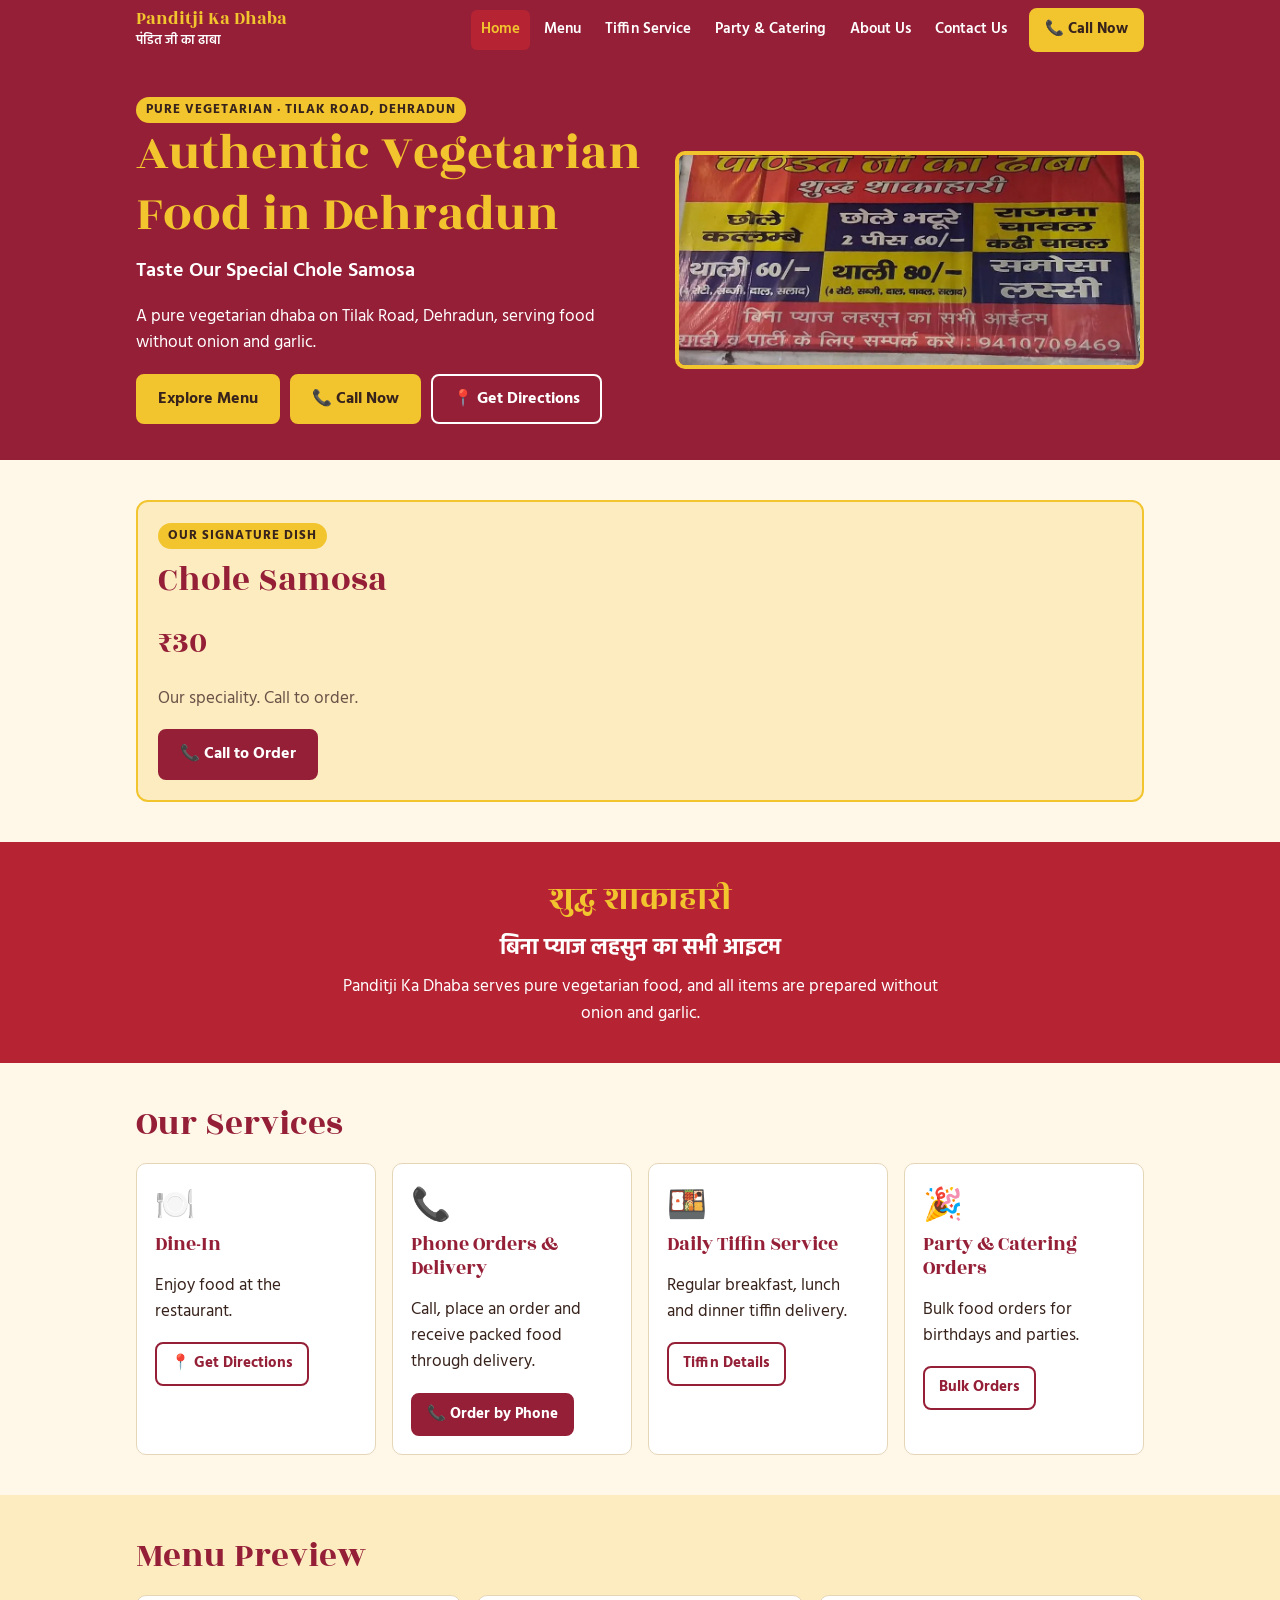
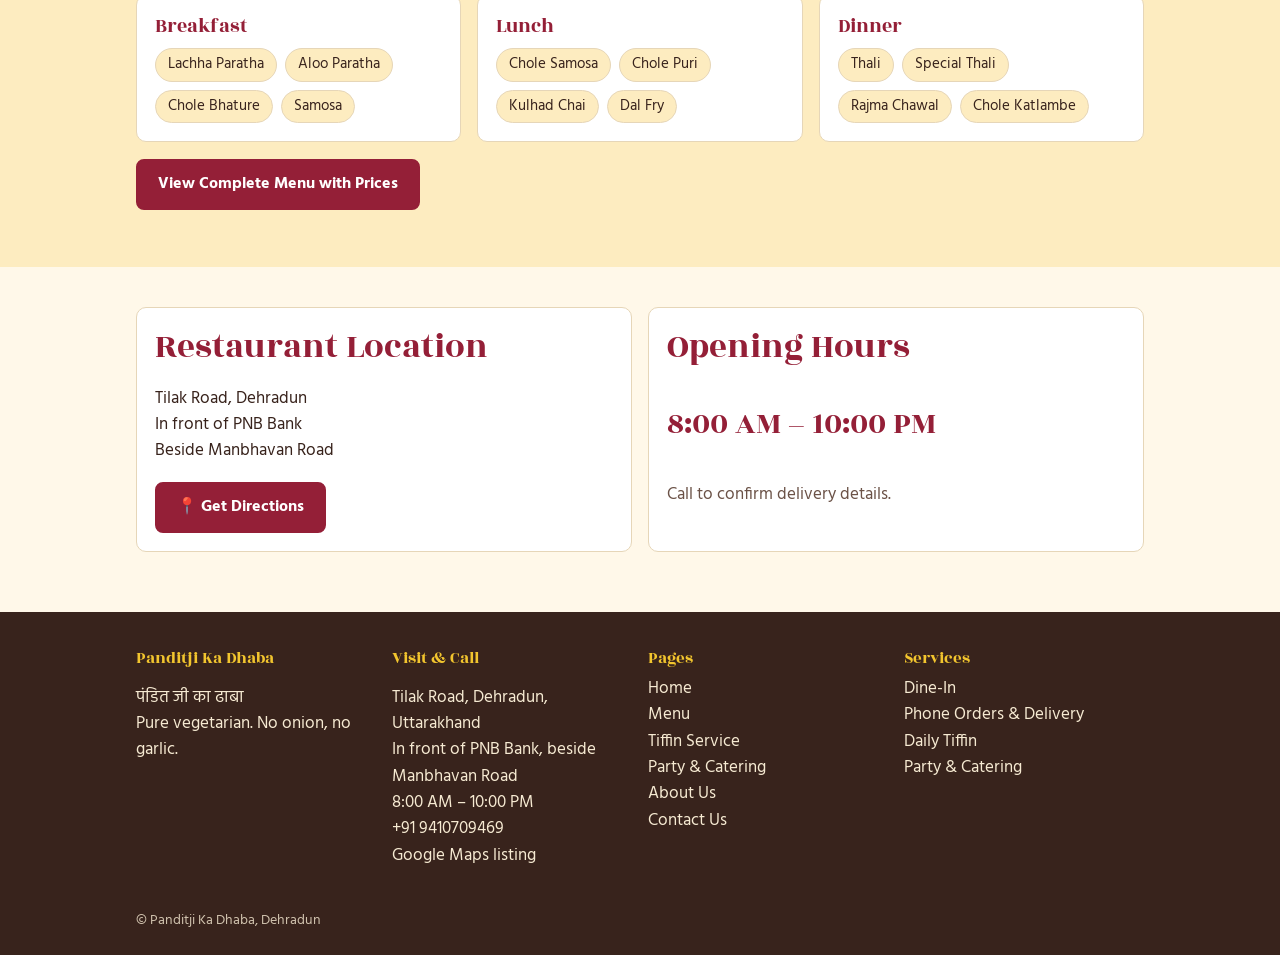
<file: index.html>
<!doctype html>
<html lang="en"><head><meta charset="utf-8">
<meta name="viewport" content="width=device-width, initial-scale=1">
<title>Panditji Ka Dhaba Dehradun – Chole Samosa & Pure Veg Food, Tilak Road</title>
<meta name="description" content="Pure vegetarian dhaba on Tilak Road, Dehradun. Chole Samosa, no onion no garlic, dine-in, phone orders and delivery.">
<link rel="canonical" href="https://YOUR-DOMAIN/">
<link rel="icon" href="favicon.svg" type="image/svg+xml">
<meta property="og:type" content="website"><meta property="og:site_name" content="Panditji Ka Dhaba"><meta property="og:title" content="Panditji Ka Dhaba Dehradun – Chole Samosa & Pure Veg Food, Tilak Road"><meta property="og:description" content="Pure vegetarian dhaba on Tilak Road, Dehradun. Chole Samosa, no onion no garlic, dine-in, phone orders and delivery."><meta property="og:url" content="https://YOUR-DOMAIN/"><meta property="og:image" content="https://YOUR-DOMAIN/images/og.jpg">
<link rel="stylesheet" href="https://fonts.googleapis.com/css2?family=Hind:wght@400;600;700&family=Rozha+One&display=swap">
<link rel="stylesheet" href="css/style.css"><script type="application/ld+json">{"@context": "https://schema.org", "@type": "Restaurant", "name": "Panditji Ka Dhaba", "alternateName": "पंडित जी का ढाबा", "url": "https://YOUR-DOMAIN/", "image": "https://YOUR-DOMAIN/images/og.jpg", "telephone": "+919410709469", "servesCuisine": "Indian, Vegetarian", "address": {"@type": "PostalAddress", "streetAddress": "Tilak Road", "addressLocality": "Dehradun", "addressRegion": "Uttarakhand", "addressCountry": "IN"}, "hasMap": "https://maps.app.goo.gl/6goYvV8MjemEmESd9", "openingHoursSpecification": {"@type": "OpeningHoursSpecification", "dayOfWeek": ["Monday", "Tuesday", "Wednesday", "Thursday", "Friday", "Saturday", "Sunday"], "opens": "08:00", "closes": "22:00"}}</script>
</head><body>
<header><div class="wrap bar">
<a class="brand" href="index.html" aria-label="Panditji Ka Dhaba home">Panditji Ka Dhaba<small lang="hi">पंडित जी का ढाबा</small></a>
<nav id="nav" aria-label="Main"><ul id="links"><li><a href="index.html" class=on>Home</a></li><li><a href="menu.html">Menu</a></li><li><a href="tiffin.html">Tiffin Service</a></li><li><a href="catering.html">Party & Catering</a></li><li><a href="about.html">About Us</a></li><li><a href="contact.html">Contact Us</a></li></ul></nav>
<a class="btn y sm" href="tel:+919410709469">📞 Call Now</a>
<button class="burger" id="bg" aria-label="Menu" aria-expanded="false">☰</button>
</div></header>
<main>
<div class="hero"><div class="wrap g"><div><span class="tag">PURE VEGETARIAN · TILAK ROAD, DEHRADUN</span><h1>Authentic Vegetarian Food in Dehradun</h1><p style="font-size:1.25rem;font-weight:600;margin:.2em 0">Taste Our Special Chole Samosa</p><p>A pure vegetarian dhaba on Tilak Road, Dehradun, serving food without onion and garlic.</p><div class="row"><a class="btn y" href="menu.html">Explore Menu</a><a class="btn y" href="tel:+919410709469">📞 Call Now</a><a class="btn o" style="color:#fff;border-color:#fff" href="https://maps.app.goo.gl/6goYvV8MjemEmESd9" target="_blank" rel="noopener">📍 Get Directions</a></div></div><img src="images/sign.webp" alt="Panditji Ka Dhaba special menu signboard: pure vegetarian, thali, bhature, samosa, lassi" width="1200" height="900"></div></div>
<section><div class="wrap"><div class="sig" style="grid-template-columns:1fr"><div><span class="tag">OUR SIGNATURE DISH</span><h2 style="margin-top:10px">Chole Samosa</h2><div class="price">₹30</div><p class="muted">Our speciality. Call to order.</p><a class="btn " href="tel:+919410709469">📞 Call to Order</a></div><!-- Chole Samosa photo: add an <img> here when you have it --></div></div></section>
<div class="veg"><h2 lang="hi">शुद्ध शाकाहारी</h2><p lang="hi" style="font-size:1.4rem;font-weight:700">बिना प्याज लहसुन का सभी आइटम</p><p>Panditji Ka Dhaba serves pure vegetarian food, and all items are prepared without onion and garlic.</p></div>
<section><div class="wrap"><h2>Our Services</h2><div class="grid g4">
<div class="card"><div class="ic">🍽️</div><h3>Dine-In</h3><p>Enjoy food at the restaurant.</p><a class="btn o sm" href="https://maps.app.goo.gl/6goYvV8MjemEmESd9" target="_blank" rel="noopener">📍 Get Directions</a></div><div class="card"><div class="ic">📞</div><h3>Phone Orders &amp; Delivery</h3><p>Call, place an order and receive packed food through delivery.</p><a class="btn sm" href="tel:+919410709469">📞 Order by Phone</a></div><div class="card"><div class="ic">🍱</div><h3>Daily Tiffin Service</h3><p>Regular breakfast, lunch and dinner tiffin delivery.</p><a class="btn o sm" href="tiffin.html">Tiffin Details</a></div><div class="card"><div class="ic">🎉</div><h3>Party &amp; Catering Orders</h3><p>Bulk food orders for birthdays and parties.</p><a class="btn o sm" href="catering.html">Bulk Orders</a></div></div></div></section>
<section style="background:var(--soft)"><div class="wrap"><h2>Menu Preview</h2><div class="grid g3">
<div class="card"><h3>Breakfast</h3><ul class="chips"><li>Lachha Paratha</li><li>Aloo Paratha</li><li>Chole Bhature</li><li>Samosa</li></ul></div>
<div class="card"><h3>Lunch</h3><ul class="chips"><li>Chole Samosa</li><li>Chole Puri</li><li>Kulhad Chai</li><li>Dal Fry</li></ul></div>
<div class="card"><h3>Dinner</h3><ul class="chips"><li>Thali</li><li>Special Thali</li><li>Rajma Chawal</li><li>Chole Katlambe</li></ul></div></div><p><a class="btn" href="menu.html">View Complete Menu with Prices</a></p></div></section>
<section><div class="wrap grid g2"><div class="card"><h2>Restaurant Location</h2><p>Tilak Road, Dehradun<br>In front of PNB Bank<br>Beside Manbhavan Road</p><a class="btn " href="https://maps.app.goo.gl/6goYvV8MjemEmESd9" target="_blank" rel="noopener">📍 Get Directions</a></div><div class="card"><h2>Opening Hours</h2><p class="price">8:00 AM – 10:00 PM</p><p class="muted">Call to confirm delivery details.</p></div></div></section>
</main>
<footer><div class="wrap"><div class="grid">
<div><h3>Panditji Ka Dhaba</h3><p><span lang="hi">पंडित जी का ढाबा</span><br>Pure vegetarian. No onion, no garlic.</p></div>
<div><h3>Visit &amp; Call</h3><p>Tilak Road, Dehradun, Uttarakhand<br>In front of PNB Bank, beside Manbhavan Road<br>8:00 AM – 10:00 PM<br><a href="tel:+919410709469">+91 9410709469</a><br><a href="https://maps.app.goo.gl/6goYvV8MjemEmESd9" target="_blank" rel="noopener">Google Maps listing</a></p></div>
<div><h3>Pages</h3><ul><li><a href="index.html">Home</a></li><li><a href="menu.html">Menu</a></li><li><a href="tiffin.html">Tiffin Service</a></li><li><a href="catering.html">Party & Catering</a></li><li><a href="about.html">About Us</a></li><li><a href="contact.html">Contact Us</a></li></ul></div>
<div><h3>Services</h3><ul><li><a href="contact.html">Dine-In</a></li><li><a href="tel:+919410709469">Phone Orders &amp; Delivery</a></li><li><a href="tiffin.html">Daily Tiffin</a></li><li><a href="catering.html">Party &amp; Catering</a></li></ul></div>
</div><p style="margin:24px 0 0;font-size:.85rem;opacity:.8">© Panditji Ka Dhaba, Dehradun</p></div></footer>
<a class="btn y sticky" href="tel:+919410709469">📞 Call +91 9410709469</a>
<div class="lb" id="lb" role="dialog" aria-label="Enlarged photo"><button class="btn y sm" id="lbx">✕ Close</button><img id="lbi" alt=""></div>
<script src="js/main.js" defer></script>
</body></html>
</file>
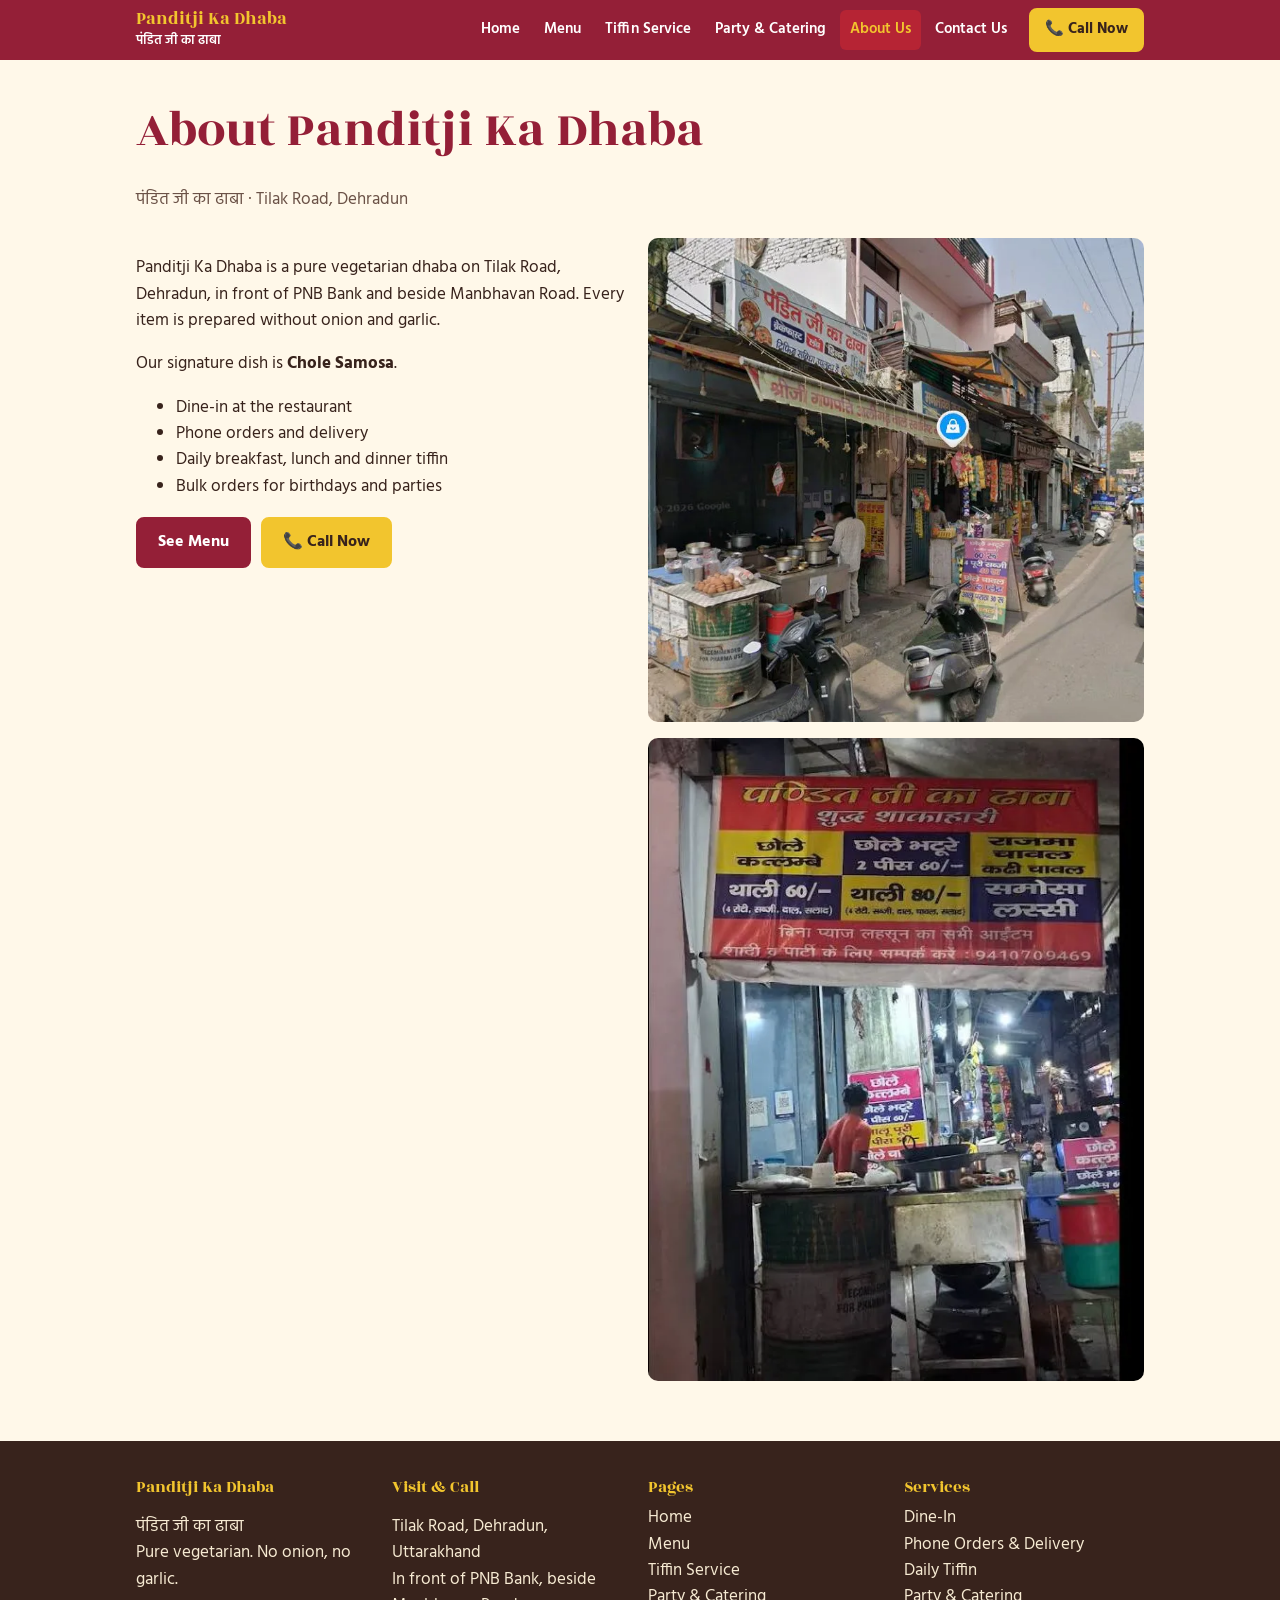
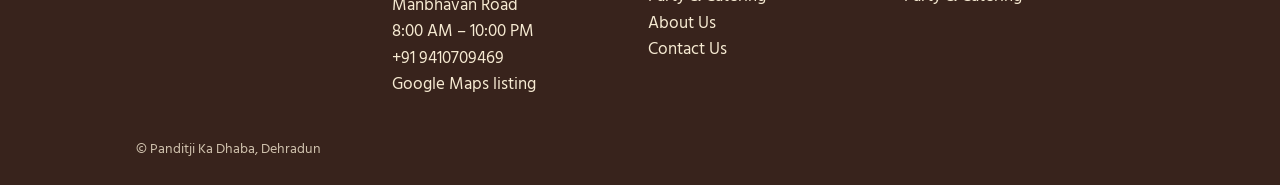
<file: about.html>
<!doctype html>
<html lang="en"><head><meta charset="utf-8">
<meta name="viewport" content="width=device-width, initial-scale=1">
<title>About Panditji Ka Dhaba – Pure Veg Dhaba, Tilak Road Dehradun</title>
<meta name="description" content="About Panditji Ka Dhaba: pure vegetarian dhaba in Dehradun serving food without onion and garlic.">
<link rel="canonical" href="https://YOUR-DOMAIN/about.html">
<link rel="icon" href="favicon.svg" type="image/svg+xml">
<meta property="og:type" content="website"><meta property="og:site_name" content="Panditji Ka Dhaba"><meta property="og:title" content="About Panditji Ka Dhaba – Pure Veg Dhaba, Tilak Road Dehradun"><meta property="og:description" content="About Panditji Ka Dhaba: pure vegetarian dhaba in Dehradun serving food without onion and garlic."><meta property="og:url" content="https://YOUR-DOMAIN/about.html"><meta property="og:image" content="https://YOUR-DOMAIN/images/og.jpg">
<link rel="stylesheet" href="https://fonts.googleapis.com/css2?family=Hind:wght@400;600;700&family=Rozha+One&display=swap">
<link rel="stylesheet" href="css/style.css">
</head><body>
<header><div class="wrap bar">
<a class="brand" href="index.html" aria-label="Panditji Ka Dhaba home">Panditji Ka Dhaba<small lang="hi">पंडित जी का ढाबा</small></a>
<nav id="nav" aria-label="Main"><ul id="links"><li><a href="index.html">Home</a></li><li><a href="menu.html">Menu</a></li><li><a href="tiffin.html">Tiffin Service</a></li><li><a href="catering.html">Party & Catering</a></li><li><a href="about.html" class=on>About Us</a></li><li><a href="contact.html">Contact Us</a></li></ul></nav>
<a class="btn y sm" href="tel:+919410709469">📞 Call Now</a>
<button class="burger" id="bg" aria-label="Menu" aria-expanded="false">☰</button>
</div></header>
<main>
<section style="padding-bottom:8px"><div class="wrap"><h1>About Panditji Ka Dhaba</h1><p class="muted">पंडित जी का ढाबा · Tilak Road, Dehradun</p></div></section><section style="padding-top:0"><div class="wrap grid g2"><div><p>Panditji Ka Dhaba is a pure vegetarian dhaba on Tilak Road, Dehradun, in front of PNB Bank and beside Manbhavan Road. Every item is prepared without onion and garlic.</p><p>Our signature dish is <b>Chole Samosa</b>.</p><ul><li>Dine-in at the restaurant</li><li>Phone orders and delivery</li><li>Daily breakfast, lunch and dinner tiffin</li><li>Bulk orders for birthdays and parties</li></ul><div class="row"><a class="btn" href="menu.html">See Menu</a><a class="btn y" href="tel:+919410709469">📞 Call Now</a></div></div><div class="grid"><img src="images/ext.webp" alt="Panditji Ka Dhaba shop front on Tilak Road, Dehradun" style="border-radius:10px" loading="lazy"><img src="images/int.webp" alt="Panditji Ka Dhaba signboard and kitchen counter" style="border-radius:10px" loading="lazy"></div></div></section>
</main>
<footer><div class="wrap"><div class="grid">
<div><h3>Panditji Ka Dhaba</h3><p><span lang="hi">पंडित जी का ढाबा</span><br>Pure vegetarian. No onion, no garlic.</p></div>
<div><h3>Visit &amp; Call</h3><p>Tilak Road, Dehradun, Uttarakhand<br>In front of PNB Bank, beside Manbhavan Road<br>8:00 AM – 10:00 PM<br><a href="tel:+919410709469">+91 9410709469</a><br><a href="https://maps.app.goo.gl/6goYvV8MjemEmESd9" target="_blank" rel="noopener">Google Maps listing</a></p></div>
<div><h3>Pages</h3><ul><li><a href="index.html">Home</a></li><li><a href="menu.html">Menu</a></li><li><a href="tiffin.html">Tiffin Service</a></li><li><a href="catering.html">Party & Catering</a></li><li><a href="about.html">About Us</a></li><li><a href="contact.html">Contact Us</a></li></ul></div>
<div><h3>Services</h3><ul><li><a href="contact.html">Dine-In</a></li><li><a href="tel:+919410709469">Phone Orders &amp; Delivery</a></li><li><a href="tiffin.html">Daily Tiffin</a></li><li><a href="catering.html">Party &amp; Catering</a></li></ul></div>
</div><p style="margin:24px 0 0;font-size:.85rem;opacity:.8">© Panditji Ka Dhaba, Dehradun</p></div></footer>
<a class="btn y sticky" href="tel:+919410709469">📞 Call +91 9410709469</a>
<div class="lb" id="lb" role="dialog" aria-label="Enlarged photo"><button class="btn y sm" id="lbx">✕ Close</button><img id="lbi" alt=""></div>
<script src="js/main.js" defer></script>
</body></html>
</file>
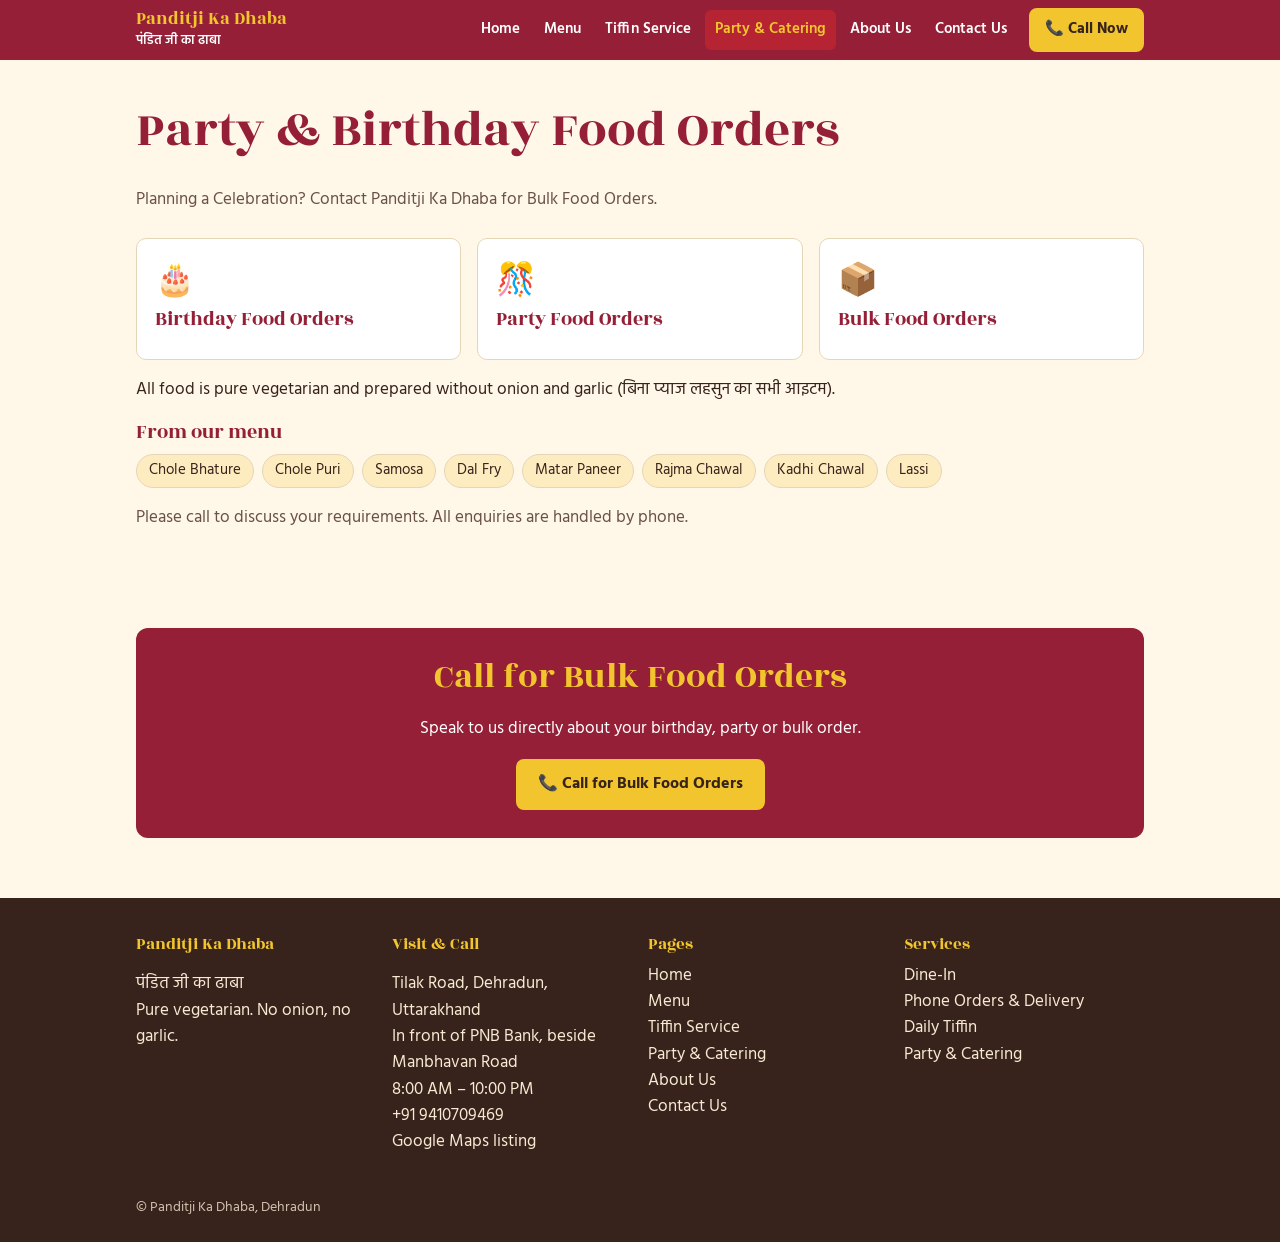
<file: catering.html>
<!doctype html>
<html lang="en"><head><meta charset="utf-8">
<meta name="viewport" content="width=device-width, initial-scale=1">
<title>Party & Birthday Food Orders in Dehradun – Panditji Ka Dhaba</title>
<meta name="description" content="Birthday, party and bulk pure vegetarian food orders in Dehradun. Call Panditji Ka Dhaba on 9410709469.">
<link rel="canonical" href="https://YOUR-DOMAIN/catering.html">
<link rel="icon" href="favicon.svg" type="image/svg+xml">
<meta property="og:type" content="website"><meta property="og:site_name" content="Panditji Ka Dhaba"><meta property="og:title" content="Party & Birthday Food Orders in Dehradun – Panditji Ka Dhaba"><meta property="og:description" content="Birthday, party and bulk pure vegetarian food orders in Dehradun. Call Panditji Ka Dhaba on 9410709469."><meta property="og:url" content="https://YOUR-DOMAIN/catering.html"><meta property="og:image" content="https://YOUR-DOMAIN/images/og.jpg">
<link rel="stylesheet" href="https://fonts.googleapis.com/css2?family=Hind:wght@400;600;700&family=Rozha+One&display=swap">
<link rel="stylesheet" href="css/style.css">
</head><body>
<header><div class="wrap bar">
<a class="brand" href="index.html" aria-label="Panditji Ka Dhaba home">Panditji Ka Dhaba<small lang="hi">पंडित जी का ढाबा</small></a>
<nav id="nav" aria-label="Main"><ul id="links"><li><a href="index.html">Home</a></li><li><a href="menu.html">Menu</a></li><li><a href="tiffin.html">Tiffin Service</a></li><li><a href="catering.html" class=on>Party & Catering</a></li><li><a href="about.html">About Us</a></li><li><a href="contact.html">Contact Us</a></li></ul></nav>
<a class="btn y sm" href="tel:+919410709469">📞 Call Now</a>
<button class="burger" id="bg" aria-label="Menu" aria-expanded="false">☰</button>
</div></header>
<main>
<section style="padding-bottom:8px"><div class="wrap"><h1>Party & Birthday Food Orders</h1><p class="muted">Planning a Celebration? Contact Panditji Ka Dhaba for Bulk Food Orders.</p></div></section><section style="padding-top:0"><div class="wrap"><div class="grid g3"><div class="card"><div class="ic">🎂</div><h3>Birthday Food Orders</h3></div><div class="card"><div class="ic">🎊</div><h3>Party Food Orders</h3></div><div class="card"><div class="ic">📦</div><h3>Bulk Food Orders</h3></div></div><p>All food is pure vegetarian and prepared without onion and garlic (<span lang="hi">बिना प्याज लहसुन का सभी आइटम</span>).</p><h3>From our menu</h3><ul class="chips"><li>Chole Bhature</li><li>Chole Puri</li><li>Samosa</li><li>Dal Fry</li><li>Matar Paneer</li><li>Rajma Chawal</li><li>Kadhi Chawal</li><li>Lassi</li></ul><p class="muted">Please call to discuss your requirements. All enquiries are handled by phone.</p></div></section><section><div class="wrap"><div class="cta"><h2>Call for Bulk Food Orders</h2><p>Speak to us directly about your birthday, party or bulk order.</p><a class="btn y" href="tel:+919410709469">📞 Call for Bulk Food Orders</a></div></div></section>
</main>
<footer><div class="wrap"><div class="grid">
<div><h3>Panditji Ka Dhaba</h3><p><span lang="hi">पंडित जी का ढाबा</span><br>Pure vegetarian. No onion, no garlic.</p></div>
<div><h3>Visit &amp; Call</h3><p>Tilak Road, Dehradun, Uttarakhand<br>In front of PNB Bank, beside Manbhavan Road<br>8:00 AM – 10:00 PM<br><a href="tel:+919410709469">+91 9410709469</a><br><a href="https://maps.app.goo.gl/6goYvV8MjemEmESd9" target="_blank" rel="noopener">Google Maps listing</a></p></div>
<div><h3>Pages</h3><ul><li><a href="index.html">Home</a></li><li><a href="menu.html">Menu</a></li><li><a href="tiffin.html">Tiffin Service</a></li><li><a href="catering.html">Party & Catering</a></li><li><a href="about.html">About Us</a></li><li><a href="contact.html">Contact Us</a></li></ul></div>
<div><h3>Services</h3><ul><li><a href="contact.html">Dine-In</a></li><li><a href="tel:+919410709469">Phone Orders &amp; Delivery</a></li><li><a href="tiffin.html">Daily Tiffin</a></li><li><a href="catering.html">Party &amp; Catering</a></li></ul></div>
</div><p style="margin:24px 0 0;font-size:.85rem;opacity:.8">© Panditji Ka Dhaba, Dehradun</p></div></footer>
<a class="btn y sticky" href="tel:+919410709469">📞 Call +91 9410709469</a>
<div class="lb" id="lb" role="dialog" aria-label="Enlarged photo"><button class="btn y sm" id="lbx">✕ Close</button><img id="lbi" alt=""></div>
<script src="js/main.js" defer></script>
</body></html>
</file>
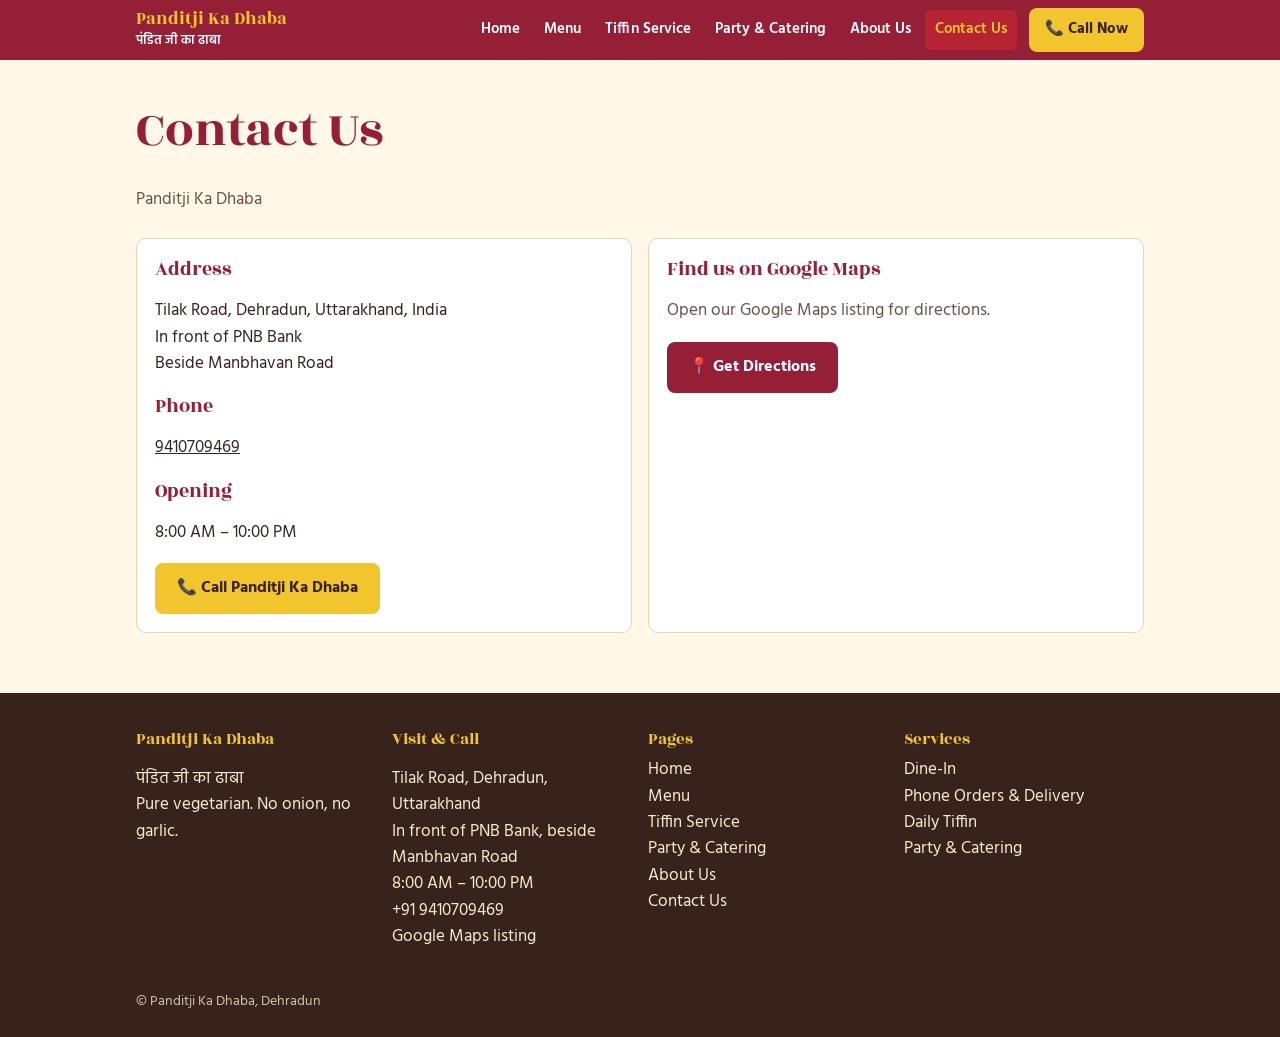
<file: contact.html>
<!doctype html>
<html lang="en"><head><meta charset="utf-8">
<meta name="viewport" content="width=device-width, initial-scale=1">
<title>Contact & Directions – Panditji Ka Dhaba, Tilak Road Dehradun</title>
<meta name="description" content="Call 9410709469 or get directions to Panditji Ka Dhaba, Tilak Road, Dehradun, in front of PNB Bank.">
<link rel="canonical" href="https://YOUR-DOMAIN/contact.html">
<link rel="icon" href="favicon.svg" type="image/svg+xml">
<meta property="og:type" content="website"><meta property="og:site_name" content="Panditji Ka Dhaba"><meta property="og:title" content="Contact & Directions – Panditji Ka Dhaba, Tilak Road Dehradun"><meta property="og:description" content="Call 9410709469 or get directions to Panditji Ka Dhaba, Tilak Road, Dehradun, in front of PNB Bank."><meta property="og:url" content="https://YOUR-DOMAIN/contact.html"><meta property="og:image" content="https://YOUR-DOMAIN/images/og.jpg">
<link rel="stylesheet" href="https://fonts.googleapis.com/css2?family=Hind:wght@400;600;700&family=Rozha+One&display=swap">
<link rel="stylesheet" href="css/style.css"><script type="application/ld+json">{"@context": "https://schema.org", "@type": "Restaurant", "name": "Panditji Ka Dhaba", "alternateName": "पंडित जी का ढाबा", "url": "https://YOUR-DOMAIN/", "image": "https://YOUR-DOMAIN/images/og.jpg", "telephone": "+919410709469", "servesCuisine": "Indian, Vegetarian", "address": {"@type": "PostalAddress", "streetAddress": "Tilak Road", "addressLocality": "Dehradun", "addressRegion": "Uttarakhand", "addressCountry": "IN"}, "hasMap": "https://maps.app.goo.gl/6goYvV8MjemEmESd9", "openingHoursSpecification": {"@type": "OpeningHoursSpecification", "dayOfWeek": ["Monday", "Tuesday", "Wednesday", "Thursday", "Friday", "Saturday", "Sunday"], "opens": "08:00", "closes": "22:00"}}</script>
</head><body>
<header><div class="wrap bar">
<a class="brand" href="index.html" aria-label="Panditji Ka Dhaba home">Panditji Ka Dhaba<small lang="hi">पंडित जी का ढाबा</small></a>
<nav id="nav" aria-label="Main"><ul id="links"><li><a href="index.html">Home</a></li><li><a href="menu.html">Menu</a></li><li><a href="tiffin.html">Tiffin Service</a></li><li><a href="catering.html">Party & Catering</a></li><li><a href="about.html">About Us</a></li><li><a href="contact.html" class=on>Contact Us</a></li></ul></nav>
<a class="btn y sm" href="tel:+919410709469">📞 Call Now</a>
<button class="burger" id="bg" aria-label="Menu" aria-expanded="false">☰</button>
</div></header>
<main>
<section style="padding-bottom:8px"><div class="wrap"><h1>Contact Us</h1><p class="muted">Panditji Ka Dhaba</p></div></section><section style="padding-top:0"><div class="wrap grid g2"><div class="card"><h3>Address</h3><p>Tilak Road, Dehradun, Uttarakhand, India<br>In front of PNB Bank<br>Beside Manbhavan Road</p><h3>Phone</h3><p><a href="tel:+919410709469">9410709469</a></p><h3>Opening</h3><p>8:00 AM – 10:00 PM</p><div class="row"><a class="btn y" href="tel:+919410709469">📞 Call Panditji Ka Dhaba</a></div></div><div class="card"><h3>Find us on Google Maps</h3><p class="muted">Open our Google Maps listing for directions.</p><a class="btn " href="https://maps.app.goo.gl/6goYvV8MjemEmESd9" target="_blank" rel="noopener">📍 Get Directions</a></div></div></section>
</main>
<footer><div class="wrap"><div class="grid">
<div><h3>Panditji Ka Dhaba</h3><p><span lang="hi">पंडित जी का ढाबा</span><br>Pure vegetarian. No onion, no garlic.</p></div>
<div><h3>Visit &amp; Call</h3><p>Tilak Road, Dehradun, Uttarakhand<br>In front of PNB Bank, beside Manbhavan Road<br>8:00 AM – 10:00 PM<br><a href="tel:+919410709469">+91 9410709469</a><br><a href="https://maps.app.goo.gl/6goYvV8MjemEmESd9" target="_blank" rel="noopener">Google Maps listing</a></p></div>
<div><h3>Pages</h3><ul><li><a href="index.html">Home</a></li><li><a href="menu.html">Menu</a></li><li><a href="tiffin.html">Tiffin Service</a></li><li><a href="catering.html">Party & Catering</a></li><li><a href="about.html">About Us</a></li><li><a href="contact.html">Contact Us</a></li></ul></div>
<div><h3>Services</h3><ul><li><a href="contact.html">Dine-In</a></li><li><a href="tel:+919410709469">Phone Orders &amp; Delivery</a></li><li><a href="tiffin.html">Daily Tiffin</a></li><li><a href="catering.html">Party &amp; Catering</a></li></ul></div>
</div><p style="margin:24px 0 0;font-size:.85rem;opacity:.8">© Panditji Ka Dhaba, Dehradun</p></div></footer>
<a class="btn y sticky" href="tel:+919410709469">📞 Call +91 9410709469</a>
<div class="lb" id="lb" role="dialog" aria-label="Enlarged photo"><button class="btn y sm" id="lbx">✕ Close</button><img id="lbi" alt=""></div>
<script src="js/main.js" defer></script>
</body></html>
</file>
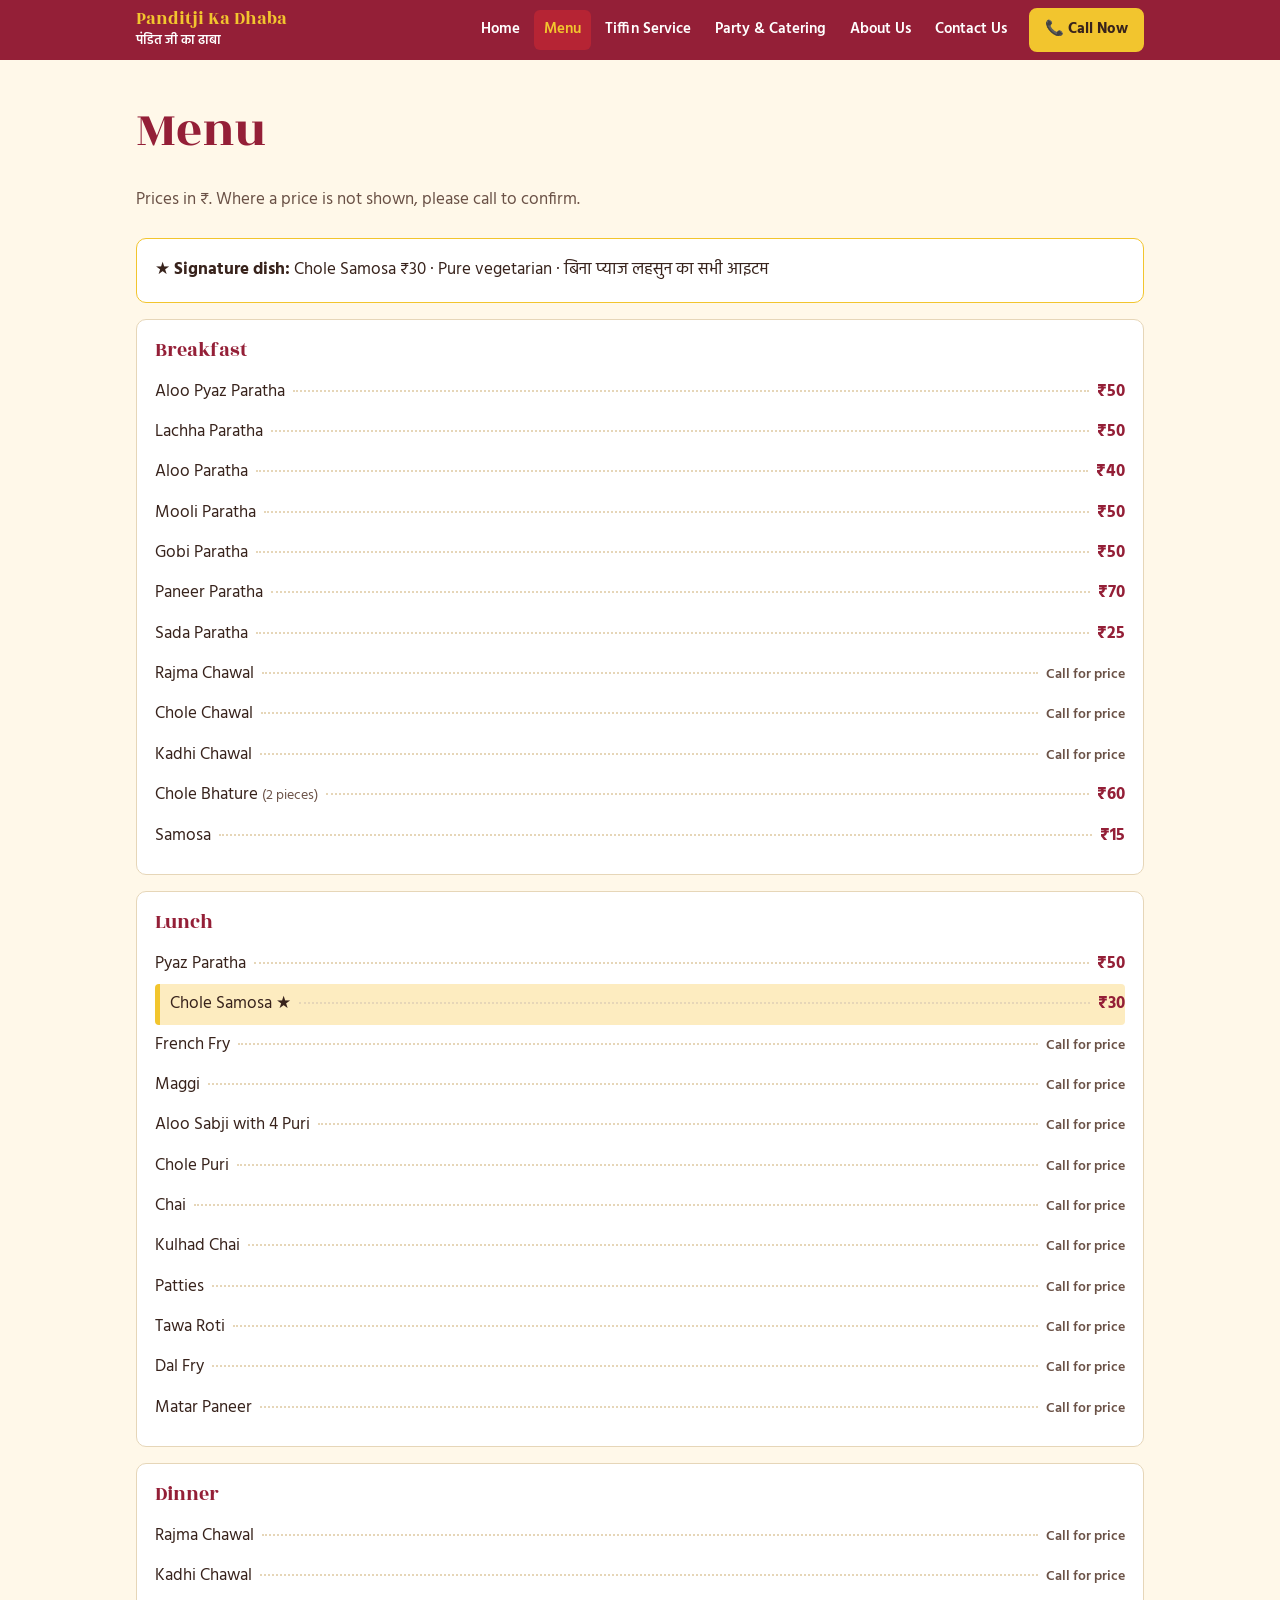
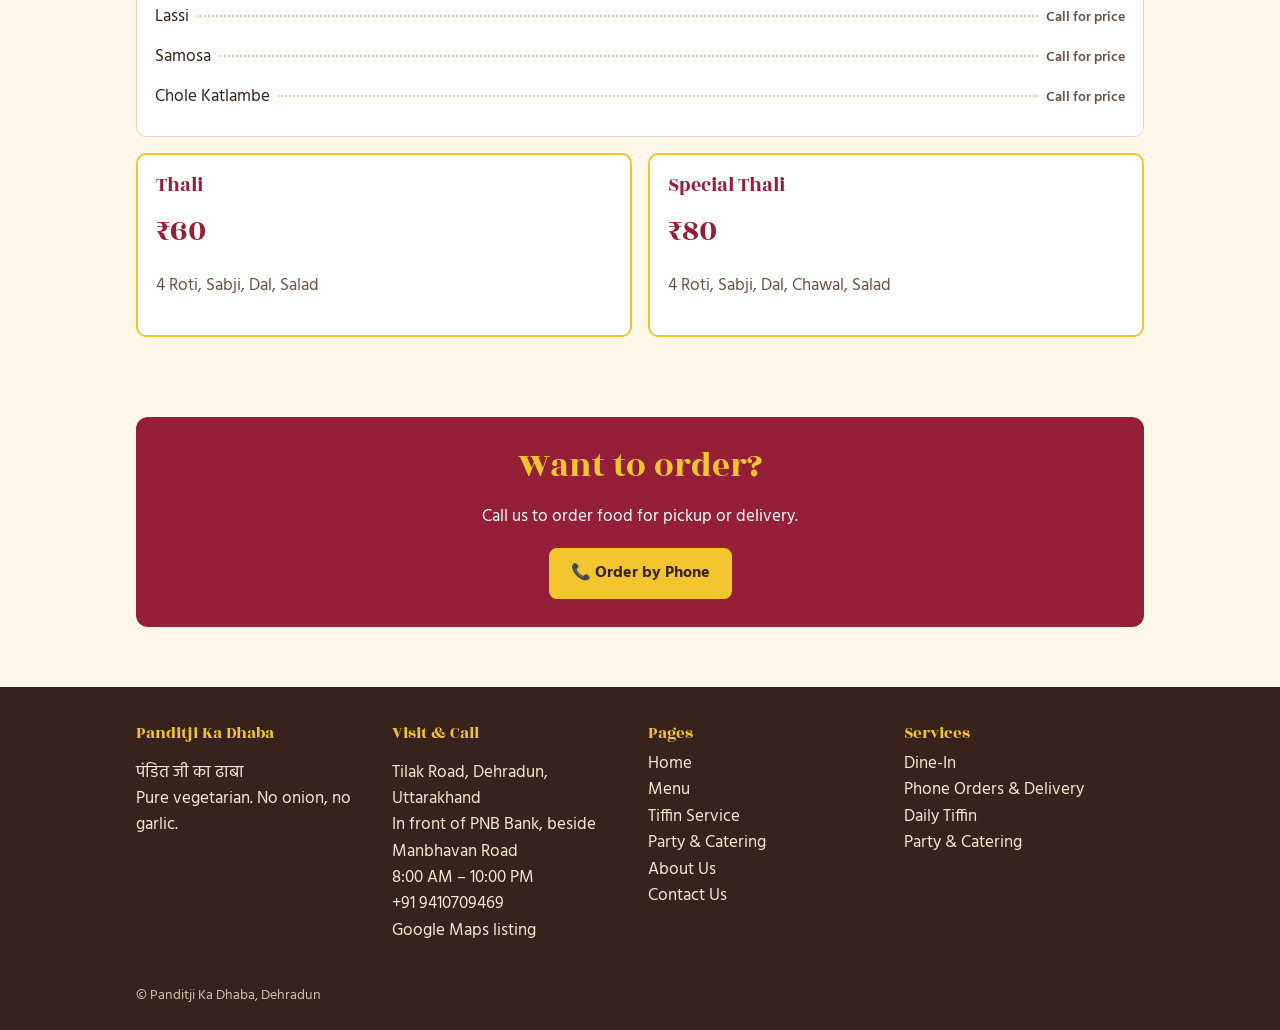
<file: menu.html>
<!doctype html>
<html lang="en"><head><meta charset="utf-8">
<meta name="viewport" content="width=device-width, initial-scale=1">
<title>Menu & Prices – Panditji Ka Dhaba, Dehradun</title>
<meta name="description" content="Breakfast, lunch and dinner menu with prices at Panditji Ka Dhaba, Tilak Road, Dehradun. Thali from ₹60.">
<link rel="canonical" href="https://YOUR-DOMAIN/menu.html">
<link rel="icon" href="favicon.svg" type="image/svg+xml">
<meta property="og:type" content="website"><meta property="og:site_name" content="Panditji Ka Dhaba"><meta property="og:title" content="Menu & Prices – Panditji Ka Dhaba, Dehradun"><meta property="og:description" content="Breakfast, lunch and dinner menu with prices at Panditji Ka Dhaba, Tilak Road, Dehradun. Thali from ₹60."><meta property="og:url" content="https://YOUR-DOMAIN/menu.html"><meta property="og:image" content="https://YOUR-DOMAIN/images/og.jpg">
<link rel="stylesheet" href="https://fonts.googleapis.com/css2?family=Hind:wght@400;600;700&family=Rozha+One&display=swap">
<link rel="stylesheet" href="css/style.css">
</head><body>
<header><div class="wrap bar">
<a class="brand" href="index.html" aria-label="Panditji Ka Dhaba home">Panditji Ka Dhaba<small lang="hi">पंडित जी का ढाबा</small></a>
<nav id="nav" aria-label="Main"><ul id="links"><li><a href="index.html">Home</a></li><li><a href="menu.html" class=on>Menu</a></li><li><a href="tiffin.html">Tiffin Service</a></li><li><a href="catering.html">Party & Catering</a></li><li><a href="about.html">About Us</a></li><li><a href="contact.html">Contact Us</a></li></ul></nav>
<a class="btn y sm" href="tel:+919410709469">📞 Call Now</a>
<button class="burger" id="bg" aria-label="Menu" aria-expanded="false">☰</button>
</div></header>
<main>
<section style="padding-bottom:8px"><div class="wrap"><h1>Menu</h1><p class="muted">Prices in ₹. Where a price is not shown, please call to confirm.</p></div></section><section style="padding-top:0"><div class="wrap grid"><p class="card" style="margin:0;border-color:var(--yellow)"><b>★ Signature dish:</b> Chole Samosa ₹30 · Pure vegetarian · <span lang="hi">बिना प्याज लहसुन का सभी आइटम</span></p><div class="card menu"><h3>Breakfast</h3><ul><li class=""><span>Aloo Pyaz Paratha</span><i></i><b class="">₹50</b></li><li class=""><span>Lachha Paratha</span><i></i><b class="">₹50</b></li><li class=""><span>Aloo Paratha</span><i></i><b class="">₹40</b></li><li class=""><span>Mooli Paratha</span><i></i><b class="">₹50</b></li><li class=""><span>Gobi Paratha</span><i></i><b class="">₹50</b></li><li class=""><span>Paneer Paratha</span><i></i><b class="">₹70</b></li><li class=""><span>Sada Paratha</span><i></i><b class="">₹25</b></li><li class=""><span>Rajma Chawal</span><i></i><b class="c">Call for price</b></li><li class=""><span>Chole Chawal</span><i></i><b class="c">Call for price</b></li><li class=""><span>Kadhi Chawal</span><i></i><b class="c">Call for price</b></li><li class=""><span>Chole Bhature <small>(2 pieces)</small></span><i></i><b class="">₹60</b></li><li class=""><span>Samosa</span><i></i><b class="">₹15</b></li></ul></div><div class="card menu"><h3>Lunch</h3><ul><li class=""><span>Pyaz Paratha</span><i></i><b class="">₹50</b></li><li class="hl"><span>Chole Samosa ★</span><i></i><b class="">₹30</b></li><li class=""><span>French Fry</span><i></i><b class="c">Call for price</b></li><li class=""><span>Maggi</span><i></i><b class="c">Call for price</b></li><li class=""><span>Aloo Sabji with 4 Puri</span><i></i><b class="c">Call for price</b></li><li class=""><span>Chole Puri</span><i></i><b class="c">Call for price</b></li><li class=""><span>Chai</span><i></i><b class="c">Call for price</b></li><li class=""><span>Kulhad Chai</span><i></i><b class="c">Call for price</b></li><li class=""><span>Patties</span><i></i><b class="c">Call for price</b></li><li class=""><span>Tawa Roti</span><i></i><b class="c">Call for price</b></li><li class=""><span>Dal Fry</span><i></i><b class="c">Call for price</b></li><li class=""><span>Matar Paneer</span><i></i><b class="c">Call for price</b></li></ul></div><div class="card menu"><h3>Dinner</h3><ul><li class=""><span>Rajma Chawal</span><i></i><b class="c">Call for price</b></li><li class=""><span>Kadhi Chawal</span><i></i><b class="c">Call for price</b></li><li class=""><span>Lassi</span><i></i><b class="c">Call for price</b></li><li class=""><span>Samosa</span><i></i><b class="c">Call for price</b></li><li class=""><span>Chole Katlambe</span><i></i><b class="c">Call for price</b></li></ul></div><div class="grid g2"><div class="card" style="border:2px solid var(--yellow)"><h3>Thali</h3><div class="price">₹60</div><p class="muted">4 Roti, Sabji, Dal, Salad</p></div><div class="card" style="border:2px solid var(--yellow)"><h3>Special Thali</h3><div class="price">₹80</div><p class="muted">4 Roti, Sabji, Dal, Chawal, Salad</p></div></div></div></section><section><div class="wrap"><div class="cta"><h2>Want to order?</h2><p>Call us to order food for pickup or delivery.</p><a class="btn y" href="tel:+919410709469">📞 Order by Phone</a></div></div></section>
</main>
<footer><div class="wrap"><div class="grid">
<div><h3>Panditji Ka Dhaba</h3><p><span lang="hi">पंडित जी का ढाबा</span><br>Pure vegetarian. No onion, no garlic.</p></div>
<div><h3>Visit &amp; Call</h3><p>Tilak Road, Dehradun, Uttarakhand<br>In front of PNB Bank, beside Manbhavan Road<br>8:00 AM – 10:00 PM<br><a href="tel:+919410709469">+91 9410709469</a><br><a href="https://maps.app.goo.gl/6goYvV8MjemEmESd9" target="_blank" rel="noopener">Google Maps listing</a></p></div>
<div><h3>Pages</h3><ul><li><a href="index.html">Home</a></li><li><a href="menu.html">Menu</a></li><li><a href="tiffin.html">Tiffin Service</a></li><li><a href="catering.html">Party & Catering</a></li><li><a href="about.html">About Us</a></li><li><a href="contact.html">Contact Us</a></li></ul></div>
<div><h3>Services</h3><ul><li><a href="contact.html">Dine-In</a></li><li><a href="tel:+919410709469">Phone Orders &amp; Delivery</a></li><li><a href="tiffin.html">Daily Tiffin</a></li><li><a href="catering.html">Party &amp; Catering</a></li></ul></div>
</div><p style="margin:24px 0 0;font-size:.85rem;opacity:.8">© Panditji Ka Dhaba, Dehradun</p></div></footer>
<a class="btn y sticky" href="tel:+919410709469">📞 Call +91 9410709469</a>
<div class="lb" id="lb" role="dialog" aria-label="Enlarged photo"><button class="btn y sm" id="lbx">✕ Close</button><img id="lbi" alt=""></div>
<script src="js/main.js" defer></script>
</body></html>
</file>
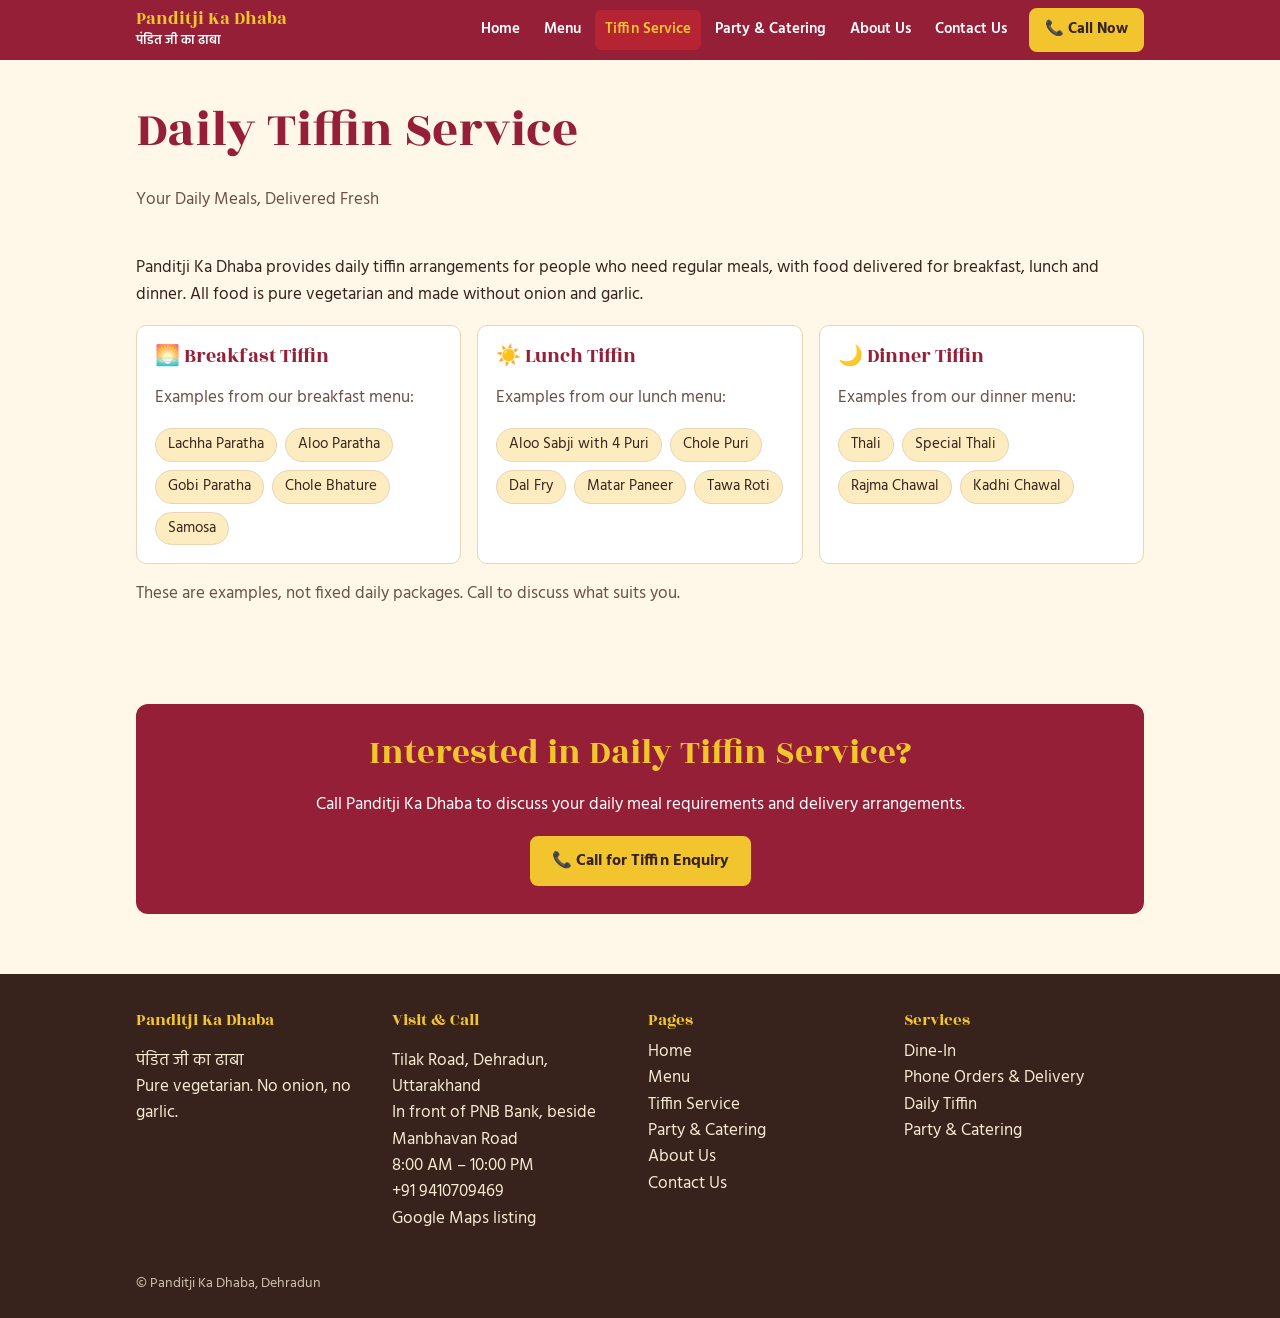
<file: tiffin.html>
<!doctype html>
<html lang="en"><head><meta charset="utf-8">
<meta name="viewport" content="width=device-width, initial-scale=1">
<title>Daily Tiffin Service in Dehradun – Panditji Ka Dhaba</title>
<meta name="description" content="Daily breakfast, lunch and dinner tiffin delivery in Dehradun from Panditji Ka Dhaba. Call to enquire.">
<link rel="canonical" href="https://YOUR-DOMAIN/tiffin.html">
<link rel="icon" href="favicon.svg" type="image/svg+xml">
<meta property="og:type" content="website"><meta property="og:site_name" content="Panditji Ka Dhaba"><meta property="og:title" content="Daily Tiffin Service in Dehradun – Panditji Ka Dhaba"><meta property="og:description" content="Daily breakfast, lunch and dinner tiffin delivery in Dehradun from Panditji Ka Dhaba. Call to enquire."><meta property="og:url" content="https://YOUR-DOMAIN/tiffin.html"><meta property="og:image" content="https://YOUR-DOMAIN/images/og.jpg">
<link rel="stylesheet" href="https://fonts.googleapis.com/css2?family=Hind:wght@400;600;700&family=Rozha+One&display=swap">
<link rel="stylesheet" href="css/style.css">
</head><body>
<header><div class="wrap bar">
<a class="brand" href="index.html" aria-label="Panditji Ka Dhaba home">Panditji Ka Dhaba<small lang="hi">पंडित जी का ढाबा</small></a>
<nav id="nav" aria-label="Main"><ul id="links"><li><a href="index.html">Home</a></li><li><a href="menu.html">Menu</a></li><li><a href="tiffin.html" class=on>Tiffin Service</a></li><li><a href="catering.html">Party & Catering</a></li><li><a href="about.html">About Us</a></li><li><a href="contact.html">Contact Us</a></li></ul></nav>
<a class="btn y sm" href="tel:+919410709469">📞 Call Now</a>
<button class="burger" id="bg" aria-label="Menu" aria-expanded="false">☰</button>
</div></header>
<main>
<section style="padding-bottom:8px"><div class="wrap"><h1>Daily Tiffin Service</h1><p class="muted">Your Daily Meals, Delivered Fresh</p></div></section><section style="padding-top:0"><div class="wrap"><p>Panditji Ka Dhaba provides daily tiffin arrangements for people who need regular meals, with food delivered for breakfast, lunch and dinner. All food is pure vegetarian and made without onion and garlic.</p><div class="grid g3"><div class="card"><h3>🌅 Breakfast Tiffin</h3><p class="muted">Examples from our breakfast menu:</p><ul class="chips"><li>Lachha Paratha</li><li>Aloo Paratha</li><li>Gobi Paratha</li><li>Chole Bhature</li><li>Samosa</li></ul></div><div class="card"><h3>☀️ Lunch Tiffin</h3><p class="muted">Examples from our lunch menu:</p><ul class="chips"><li>Aloo Sabji with 4 Puri</li><li>Chole Puri</li><li>Dal Fry</li><li>Matar Paneer</li><li>Tawa Roti</li></ul></div><div class="card"><h3>🌙 Dinner Tiffin</h3><p class="muted">Examples from our dinner menu:</p><ul class="chips"><li>Thali</li><li>Special Thali</li><li>Rajma Chawal</li><li>Kadhi Chawal</li></ul></div></div><p class="muted">These are examples, not fixed daily packages. Call to discuss what suits you.</p></div></section><section><div class="wrap"><div class="cta"><h2>Interested in Daily Tiffin Service?</h2><p>Call Panditji Ka Dhaba to discuss your daily meal requirements and delivery arrangements.</p><a class="btn y" href="tel:+919410709469">📞 Call for Tiffin Enquiry</a></div></div></section>
</main>
<footer><div class="wrap"><div class="grid">
<div><h3>Panditji Ka Dhaba</h3><p><span lang="hi">पंडित जी का ढाबा</span><br>Pure vegetarian. No onion, no garlic.</p></div>
<div><h3>Visit &amp; Call</h3><p>Tilak Road, Dehradun, Uttarakhand<br>In front of PNB Bank, beside Manbhavan Road<br>8:00 AM – 10:00 PM<br><a href="tel:+919410709469">+91 9410709469</a><br><a href="https://maps.app.goo.gl/6goYvV8MjemEmESd9" target="_blank" rel="noopener">Google Maps listing</a></p></div>
<div><h3>Pages</h3><ul><li><a href="index.html">Home</a></li><li><a href="menu.html">Menu</a></li><li><a href="tiffin.html">Tiffin Service</a></li><li><a href="catering.html">Party & Catering</a></li><li><a href="about.html">About Us</a></li><li><a href="contact.html">Contact Us</a></li></ul></div>
<div><h3>Services</h3><ul><li><a href="contact.html">Dine-In</a></li><li><a href="tel:+919410709469">Phone Orders &amp; Delivery</a></li><li><a href="tiffin.html">Daily Tiffin</a></li><li><a href="catering.html">Party &amp; Catering</a></li></ul></div>
</div><p style="margin:24px 0 0;font-size:.85rem;opacity:.8">© Panditji Ka Dhaba, Dehradun</p></div></footer>
<a class="btn y sticky" href="tel:+919410709469">📞 Call +91 9410709469</a>
<div class="lb" id="lb" role="dialog" aria-label="Enlarged photo"><button class="btn y sm" id="lbx">✕ Close</button><img id="lbi" alt=""></div>
<script src="js/main.js" defer></script>
</body></html>
</file>
<file: css/style.css>
:root{--maroon:#941F37;--red:#B62434;--yellow:#F2C52E;--brown:#38231C;--bg:#FFF8E9;--card:#fff;--text:#38231C;--muted:#6b5247;--line:#e6d6b8;--head:#941F37;--soft:#fdecc0;box-sizing:border-box;padding-top:env(safe-area-inset-top,0px);padding-bottom:env(safe-area-inset-bottom,0px)}
@media (prefers-color-scheme:dark){:root:not([data-theme="light"]){color-scheme:dark;--bg:#241612;--card:#33201a;--text:#f6ead2;--muted:#cdb8a0;--line:#55392f;--head:#F2C52E;--soft:#3d2a22}}
:root[data-theme="dark"]{color-scheme:dark;--bg:#241612;--card:#33201a;--text:#f6ead2;--muted:#cdb8a0;--line:#55392f;--head:#F2C52E;--soft:#3d2a22}
html{scroll-padding-top:env(safe-area-inset-top,0px);scroll-behavior:smooth}
*,*:before,*:after{box-sizing:inherit}
body{margin:0;background:var(--bg);color:var(--text);font:400 17px/1.55 Hind,system-ui,sans-serif;overflow-x:hidden}
body::before{content:"";position:fixed;inset:0 0 auto;height:env(safe-area-inset-top,0px);background:var(--maroon);z-index:60}
h1,h2,h3{font-family:"Rozha One",Georgia,serif;font-weight:400;color:var(--head);line-height:1.2;margin:0 0 .5em}
h1{font-size:clamp(2rem,6vw,3.2rem)}h2{font-size:clamp(1.6rem,4vw,2.2rem)}h3{font-size:1.25rem}
img{max-width:100%;display:block}a{color:inherit}
.wrap{max-width:1040px;margin:auto;padding:0 16px}
section{padding:40px 0}
.muted{color:var(--muted)}
header{position:sticky;top:env(safe-area-inset-top,0px);z-index:50;background:var(--maroon);color:#fff}
.bar{display:flex;align-items:center;gap:12px;min-height:60px}
.brand{font-family:"Rozha One",serif;font-size:1.15rem;text-decoration:none;color:var(--yellow);line-height:1.1;margin-right:auto}
.brand small{display:block;font:600 .8rem Hind,sans-serif;color:#fff}
nav ul{list-style:none;margin:0;padding:0;display:flex;gap:4px}
nav a{display:block;padding:8px 10px;border-radius:6px;text-decoration:none;font-weight:600;font-size:.95rem;color:#fff}
nav a:hover,nav a.on{background:var(--red);color:var(--yellow)}
.burger{display:none;background:none;border:2px solid var(--yellow);color:var(--yellow);border-radius:6px;font-size:1.3rem;width:44px;height:40px;cursor:pointer}
.btn{display:inline-block;padding:11px 20px;border-radius:8px;font-weight:700;text-decoration:none;border:2px solid var(--maroon);background:var(--maroon);color:#fff;cursor:pointer;font-size:1rem;font-family:inherit}
.btn.y{background:var(--yellow);border-color:var(--yellow);color:var(--brown)}
.btn.o{background:transparent;color:var(--maroon);border-color:var(--maroon)}
.btn.sm{padding:8px 14px;font-size:.95rem}
.row{display:flex;flex-wrap:wrap;gap:10px}
@media(max-width:860px){.burger{display:block}nav{display:none;position:absolute;left:0;right:0;top:100%;background:var(--maroon);padding:8px 16px 16px}nav.open{display:block}nav ul{flex-direction:column}}
.hero{background:var(--maroon);color:#fff;padding:36px 0}
.hero h1{color:var(--yellow);margin-bottom:.2em}
.hero .g{display:grid;gap:24px;align-items:center}
@media(min-width:800px){.hero .g{grid-template-columns:1.1fr 1fr}}
.hero img{border-radius:10px;border:4px solid var(--yellow);width:100%;height:auto;max-height:420px;object-fit:cover}
.tag{display:inline-block;background:var(--yellow);color:var(--brown);font-weight:700;font-size:.8rem;letter-spacing:.08em;padding:3px 10px;border-radius:99px}
.grid{display:grid;gap:16px}
@media(min-width:640px){.g2{grid-template-columns:1fr 1fr}.g4{grid-template-columns:1fr 1fr}}
@media(min-width:960px){.g4{grid-template-columns:repeat(4,1fr)}.g3{grid-template-columns:repeat(3,1fr)}}
.card{background:var(--card);border:1px solid var(--line);border-radius:10px;padding:18px}
.card .ic{font-size:2rem}
.sig{background:var(--soft);border:2px solid var(--yellow);border-radius:12px;padding:20px;display:grid;gap:20px}
@media(min-width:700px){.sig{grid-template-columns:1fr 1fr;align-items:center}}
.ph{border:2px dashed var(--maroon);border-radius:10px;min-height:200px;display:flex;align-items:center;justify-content:center;text-align:center;padding:16px;color:var(--muted);font-weight:600}
.price{font-family:"Rozha One",serif;font-size:2rem;color:var(--head)}
.veg{background:var(--red);color:#fff;text-align:center;padding:36px 16px}
.veg h2{color:var(--yellow);margin:0}.veg p{max-width:640px;margin:.5em auto 0}
.menu ul{list-style:none;margin:0;padding:0}
.menu li{display:flex;align-items:baseline;gap:8px;padding:7px 0}
.menu li i{flex:1;border-bottom:2px dotted var(--line);transform:translateY(-4px)}
.menu li b{color:var(--head);white-space:nowrap}
.menu li b.c{font-weight:600;font-size:.85rem;color:var(--muted)}
.menu li.hl{background:var(--soft);border-left:5px solid var(--yellow);padding-left:10px;border-radius:4px}
.menu small{color:var(--muted)}
.chips{display:flex;flex-wrap:wrap;gap:8px;margin:0;padding:0;list-style:none}
.chips li{background:var(--soft);border:1px solid var(--line);padding:4px 12px;border-radius:99px;font-size:.95rem}
.gal{display:grid;gap:12px;grid-template-columns:repeat(auto-fill,minmax(240px,1fr))}
.gal button{border:0;padding:0;background:none;cursor:pointer;text-align:left;color:inherit;font:inherit}
.gal img{width:100%;aspect-ratio:4/3;object-fit:cover;border-radius:10px;border:1px solid var(--line)}
.lb{position:fixed;inset:0;background:rgba(0,0,0,.88);z-index:100;display:none;align-items:center;justify-content:center;padding:16px}
.lb.on{display:flex}.lb img{max-height:88vh;border-radius:6px}
.lb button{position:absolute;top:calc(12px + env(safe-area-inset-top,0px));right:12px}
.cta{background:var(--maroon);color:#fff;border-radius:12px;padding:28px;text-align:center}
.cta h2{color:var(--yellow)}
footer{background:var(--brown);color:#f6ead2;padding:36px 0 24px;margin-top:20px}
footer h3{color:var(--yellow);font-size:1.05rem}
footer ul{list-style:none;padding:0;margin:0}footer a{text-decoration:none}footer a:hover{color:var(--yellow)}
footer .grid{grid-template-columns:repeat(auto-fit,minmax(200px,1fr))}
.sticky{display:none}
@media(max-width:860px){.sticky{display:block;position:fixed;left:12px;right:12px;bottom:calc(10px + env(safe-area-inset-bottom,0px));z-index:40;text-align:center;box-shadow:0 2px 8px rgba(0,0,0,.3)}body{padding-bottom:70px}}
:focus-visible{outline:3px solid var(--yellow);outline-offset:2px}
</file>
